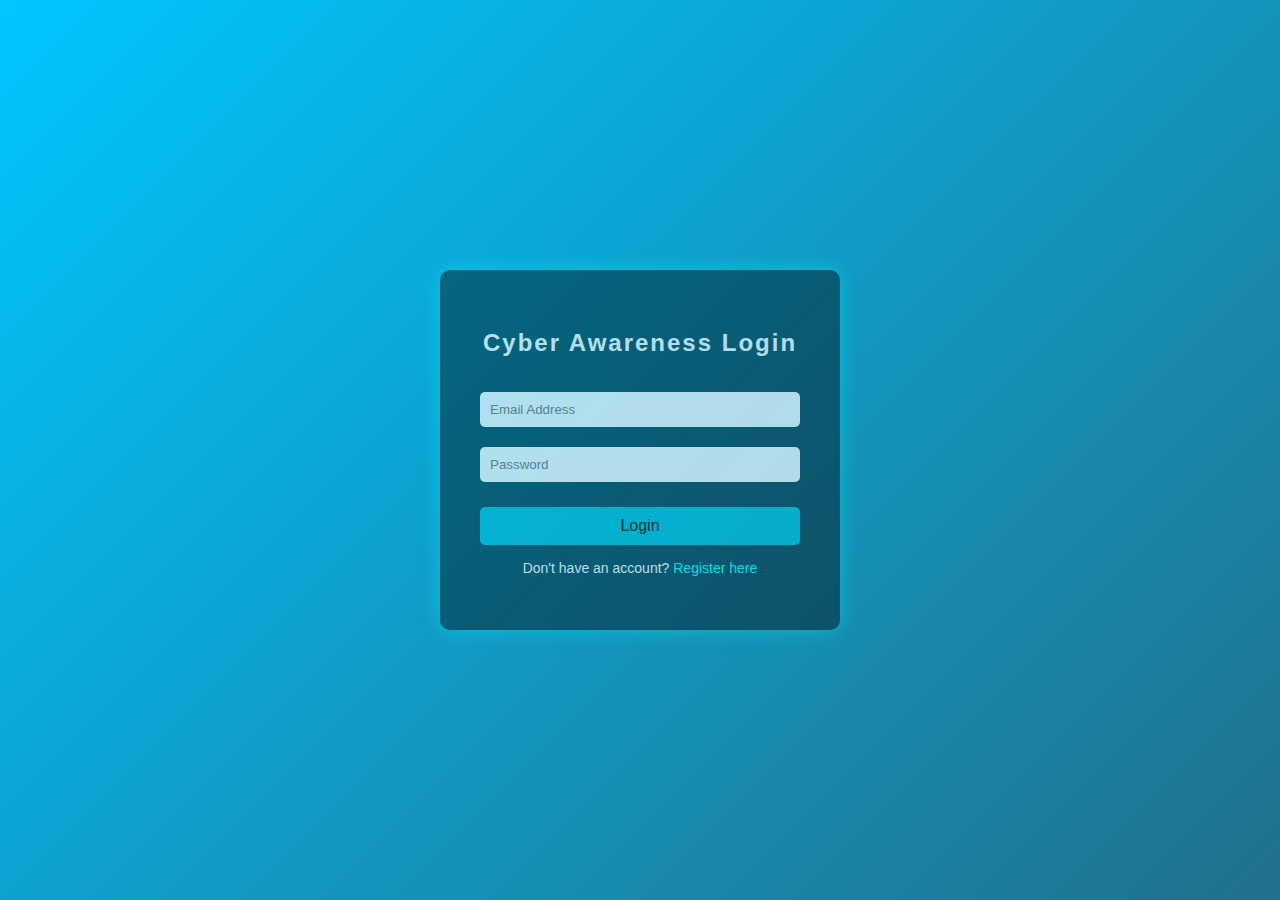
<file: login.html>
<!DOCTYPE html>
<html>
<head>
    <title>Cyber Awareness - Login</title>
    <link rel="stylesheet" href="login.css">
</head>
<body>

    <div class="container">
        <h2>Cyber Awareness Login</h2>

        <form>
            <input type="email" placeholder="Email Address" required>
            <input type="password" placeholder="Password" required>

            <button type="submit">Login</button>
        </form>

        <p class="register-text">
            Don't have an account? <a href="registration.html">Register here</a>
        </p>
    </div>

</body>
</html>
</file>
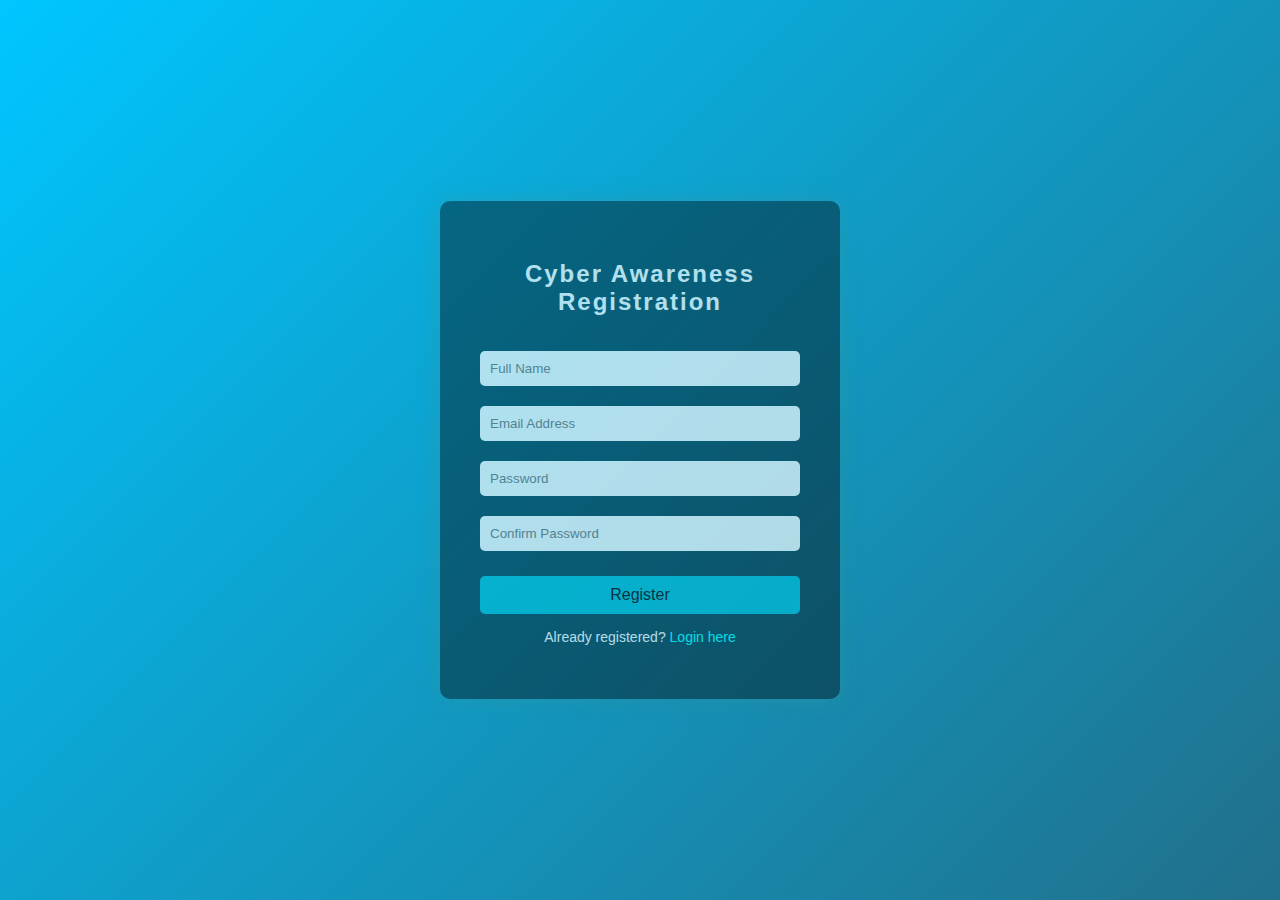
<file: registration.html>
<!DOCTYPE html>
<html>
<head>
    <title>Cyber Awareness - Registration</title>
    <link rel="stylesheet" href="registration.css">
</head>
<body>

    <div class="container">
        <h2>Cyber Awareness Registration</h2>

        <form>
            <input type="text" placeholder="Full Name" required>
            <input type="email" placeholder="Email Address" required>
            <input type="password" placeholder="Password" required>
            <input type="password" placeholder="Confirm Password" required>
            
            <button type="submit">Register</button>
        </form>

        <p class="login-text">Already registered? <a href="login.html">Login here</a></p>
    </div>

</body>
</html>
</file>
<file: login.css>
body {
    margin: 0;
    padding: 0;
    font-family: Arial, sans-serif;
    display: flex;
    justify-content: center;
    align-items: center;
    height: 100vh;
    color: white;
    background: linear-gradient(-45deg, #0f2027, #203a43, #2c5364, #00c6ff);
    background-size: 400% 400%;
    animation: bgMove 12s linear infinite;
}
@keyframes bgMove {
    0% { background-position: 0% 50%; }
    50% { background-position: 100% 50%; }
    100% { background-position: 0% 50%; }
}
.container {
    background: rgba(0, 0, 0, 0.6);
    padding: 40px;
    width: 320px;
    border-radius: 10px;
    box-shadow: 0 0 20px rgba(0, 255, 255, 0.6);
    text-align: center;
    opacity: 0.67;
}
h2 {
    margin-bottom: 25px;
    letter-spacing: 2px;
}
form {
    display: flex;
    flex-direction: column;
}
input {
    margin: 10px 0;
    padding: 10px;
    border: none;
    border-radius: 5px;
    outline: none;
}
input:focus {
    box-shadow: 0 0 10px #00ffff;
}
button {
    margin-top: 15px;
    padding: 10px;
    border: none;
    border-radius: 5px;
    background-color: #00bcd4;
    font-size: 16px;
    cursor: pointer;
}
button:hover {
    background-color: white;
}
.register-text {
    margin-top: 15px;
    font-size: 14px;
}
a {
    color: #00ffff;
    text-decoration: none;
}
a:hover {
    text-decoration: underline;
}
</file>
<file: registration.css>
body {
    margin: 0;
    padding: 0;
    font-family: Arial, sans-serif;
    display: flex;
    justify-content: center;
    align-items: center;
    height: 100vh;
    color: white;
    background: linear-gradient(-45deg, #0f2027, #203a43, #2c5364, #00c6ff);
    background-size: 400% 400%;
    animation: bgMove 12s linear infinite;
}
@keyframes bgMove {
    0% { background-position: 0% 50%; }
    50% { background-position: 100% 50%; }
    100% { background-position: 0% 50%; }
}
.container {
    background: rgba(0, 0, 0, 0.6);
    padding: 40px;
    width: 320px;
    border-radius: 10px;
    box-shadow: 0 0 20px rgba(55, 153, 153, 0.6);
    text-align: center;
    opacity: 0.67;
}
h2 {
    margin-bottom: 25px;
    letter-spacing: 2px;
}
form {
    display: flex;
    flex-direction: column;
}
input {
    margin: 10px 0;
    padding: 10px;
    border: none;
    border-radius: 5px;
    outline: none;
}
input:focus {
    box-shadow: 0 0 10px #00ffff;
}
button {
    margin-top: 15px;
    padding: 10px;
    border: none;
    border-radius: 5px;
    background-color: #00bcd4;
    font-size: 16px;
    cursor: pointer;
}
button:hover {
    background-color: white;
}
.login-text {
    margin-top: 15px;
    font-size: 14px;
}
a {
    color: #00ffff;
    text-decoration: none;
}
a:hover {
    text-decoration: underline;
}
</file>
